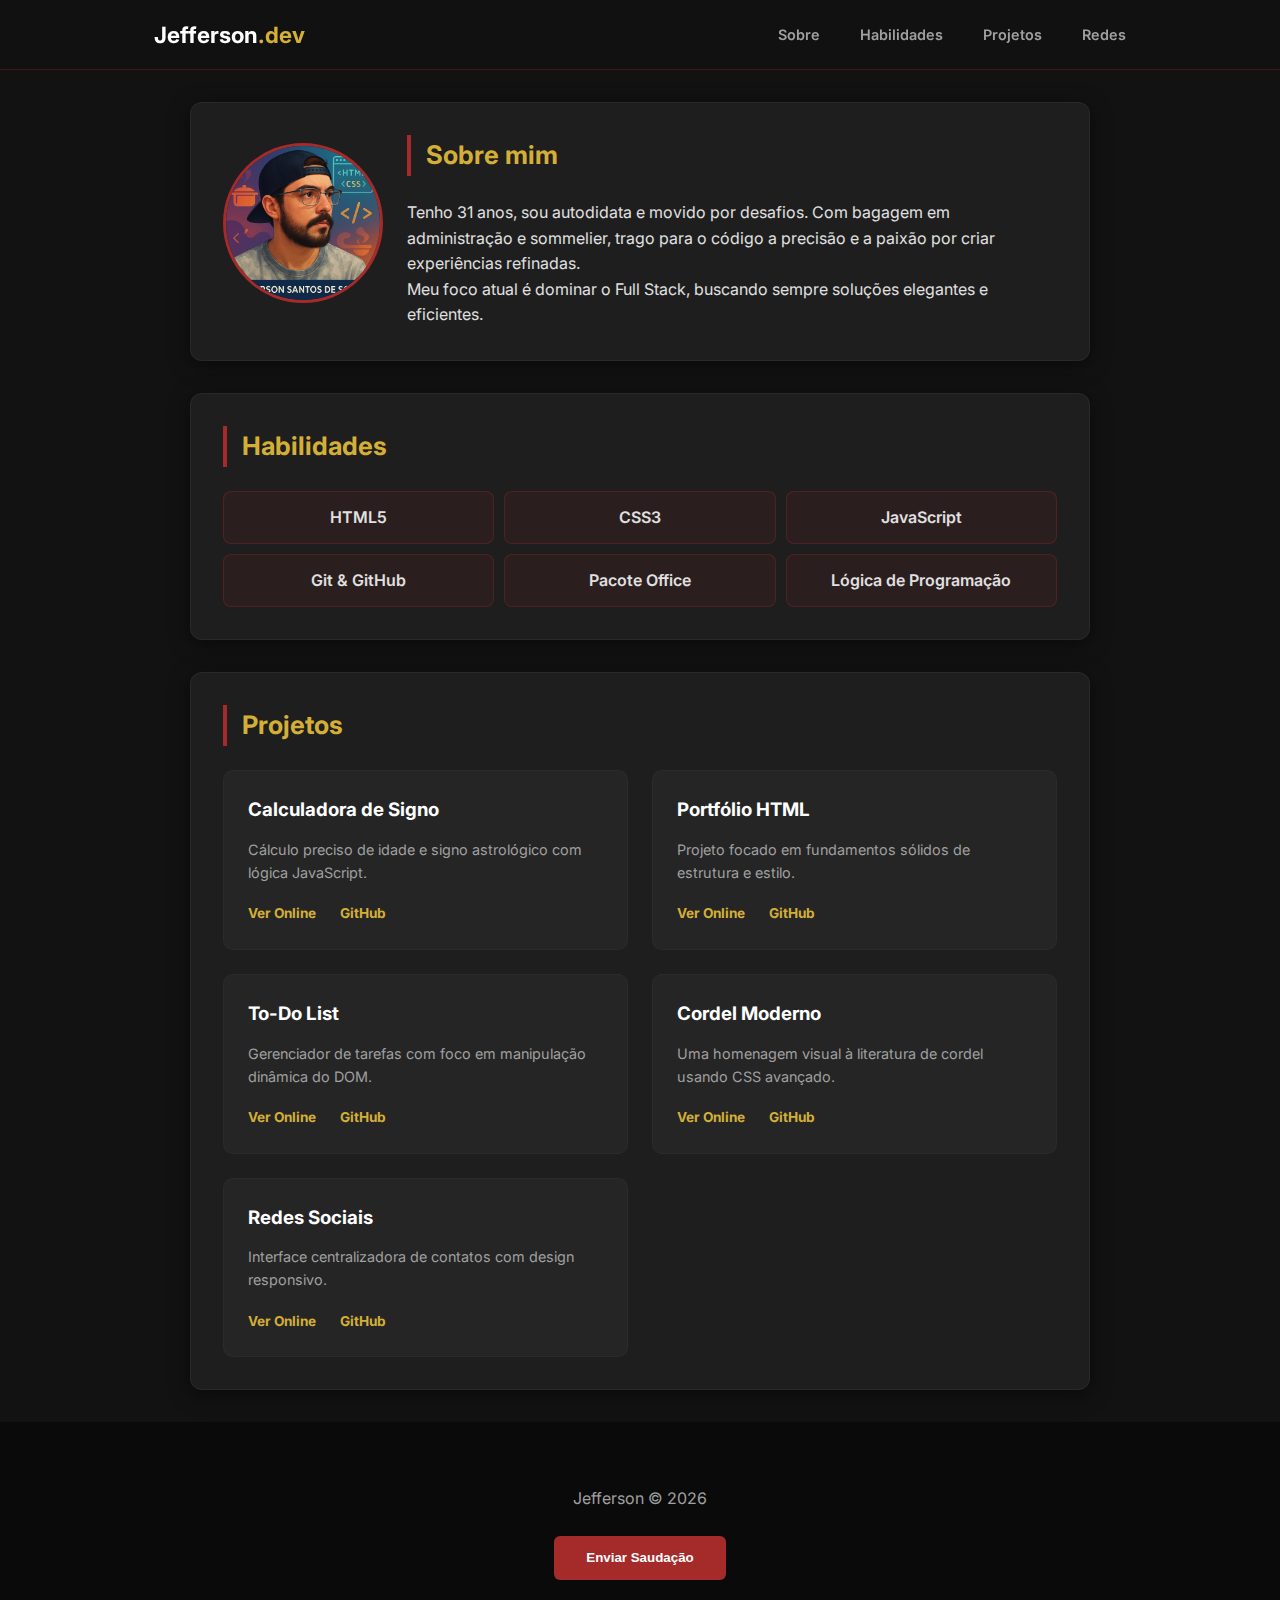
<file: index.html>
<!DOCTYPE html>
<html lang="pt-BR">

<head>
    <meta charset="UTF-8" />
    <meta name="viewport" content="width=device-width, initial-scale=1.0" />
    <meta name="description" content="Portfólio Profissional de Jefferson - Desenvolvedor Full Stack em formação.">
    <title>Jefferson | Dev Portfólio</title>

    <link rel="preconnect" href="https://fonts.googleapis.com">
    <link rel="preconnect" href="https://fonts.gstatic.com" crossorigin>
    <link href="https://fonts.googleapis.com/css2?family=Inter:wght@400;600;700&display=swap" rel="stylesheet">

    <link rel="stylesheet" href="style.css" />
    <link rel="shortcut icon" href="imagem/nerd.ico" type="image/x-icon">
</head>

<body class="dark-mode">

    <header class="main-header">
        <div class="nav-container">
            <div class="logo">Jefferson<span>.dev</span></div>

            <button class="menu-toggle" id="menu-toggle" aria-label="Abrir menu">
                <span class="hamburger"></span>
            </button>

            <nav class="nav-menu" id="nav-menu">
                <ul>
                    <li><a href="#sobre">Sobre</a></li>
                    <li><a href="#habilidades">Habilidades</a></li>
                    <li><a href="#projetos">Projetos</a></li>
                    <li><a href="https://jeffdemayo.github.io/redessociais" class="nav-btn-special">Redes</a></li>
                </ul>
            </nav>
        </div>
    </header>

    <main>
        <section id="sobre" class="container section-top">
            <div class="sobre-layout">
                <img src="imagem/perfil.png" alt="Foto de Jefferson" class="perfil" />
                <div class="sobre-texto">
                    <h2>Sobre mim</h2>
                    <p>Tenho 31 anos, sou autodidata e movido por desafios. Com bagagem em administração e sommelier,
                        trago para o código a precisão e a paixão por criar experiências refinadas.</p>
                    <p>Meu foco atual é dominar o Full Stack, buscando sempre soluções elegantes e eficientes.</p>
                </div>
            </div>
        </section>

        <section id="habilidades" class="container">
            <h2>Habilidades</h2>
            <div class="skills-flex">
                <span class="skill-item">HTML5</span>
                <span class="skill-item">CSS3</span>
                <span class="skill-item">JavaScript</span>
                <span class="skill-item">Git & GitHub</span>
                <span class="skill-item">Pacote Office</span>
                <span class="skill-item">Lógica de Programação</span>
            </div>
        </section>

        <section id="projetos" class="container">
            <h2>Projetos</h2>
            <div class="projects-grid">
                <article class="card">
                    <h3>Calculadora de Signo</h3>
                    <p>Cálculo preciso de idade e signo astrológico com lógica JavaScript.</p>
                    <div class="links">
                        <a href="https://jeffdemayo.github.io/login-responsivo" target="_blank">Ver Online</a>
                        <a href="https://github.com/jeffdemayo/login-responsivo" target="_blank">GitHub</a>
                    </div>
                </article>

                <article class="card">
                    <h3>Portfólio HTML</h3>
                    <p>Projeto focado em fundamentos sólidos de estrutura e estilo.</p>
                    <div class="links">
                        <a href="https://jeffdemayo.github.io/portfolio001" target="_blank">Ver Online</a>
                        <a href="https://github.com/jeffdemayo/portfolio001" target="_blank">GitHub</a>
                    </div>
                </article>

                <article class="card">
                    <h3>To-Do List</h3>
                    <p>Gerenciador de tarefas com foco em manipulação dinâmica do DOM.</p>
                    <div class="links">
                        <a href="https://jeffdemayo.github.io/todolist" target="_blank">Ver Online</a>
                        <a href="https://github.com/jeffdemayo/todolist" target="_blank">GitHub</a>
                    </div>
                </article>

                <article class="card">
                    <h3>Cordel Moderno</h3>
                    <p>Uma homenagem visual à literatura de cordel usando CSS avançado.</p>
                    <div class="links">
                        <a href="https://jeffdemayo.github.io/cordel/" target="_blank">Ver Online</a>
                        <a href="https://github.com/jeffdemayo/cordel" target="_blank">GitHub</a>
                    </div>
                </article>

                <article class="card">
                    <h3>Redes Sociais</h3>
                    <p>Interface centralizadora de contatos com design responsivo.</p>
                    <div class="links">
                        <a href="https://jeffdemayo.github.io/iframeredessociais/" target="_blank">Ver Online</a>
                        <a href="https://github.com/jeffdemayo/iframeredessociais" target="_blank">GitHub</a>
                    </div>
                </article>
            </div>
        </section>
    </main>

    <footer class="main-footer">
        <p>Jefferson &copy; <span id="ano-atual"></span></p>
        <button id="btnMensagem">Enviar Saudação</button>
        <p id="mensagem" class="msg-feedback"></p>
    </footer>

    <script src="script.js"></script>
</body>

</html>
</file>
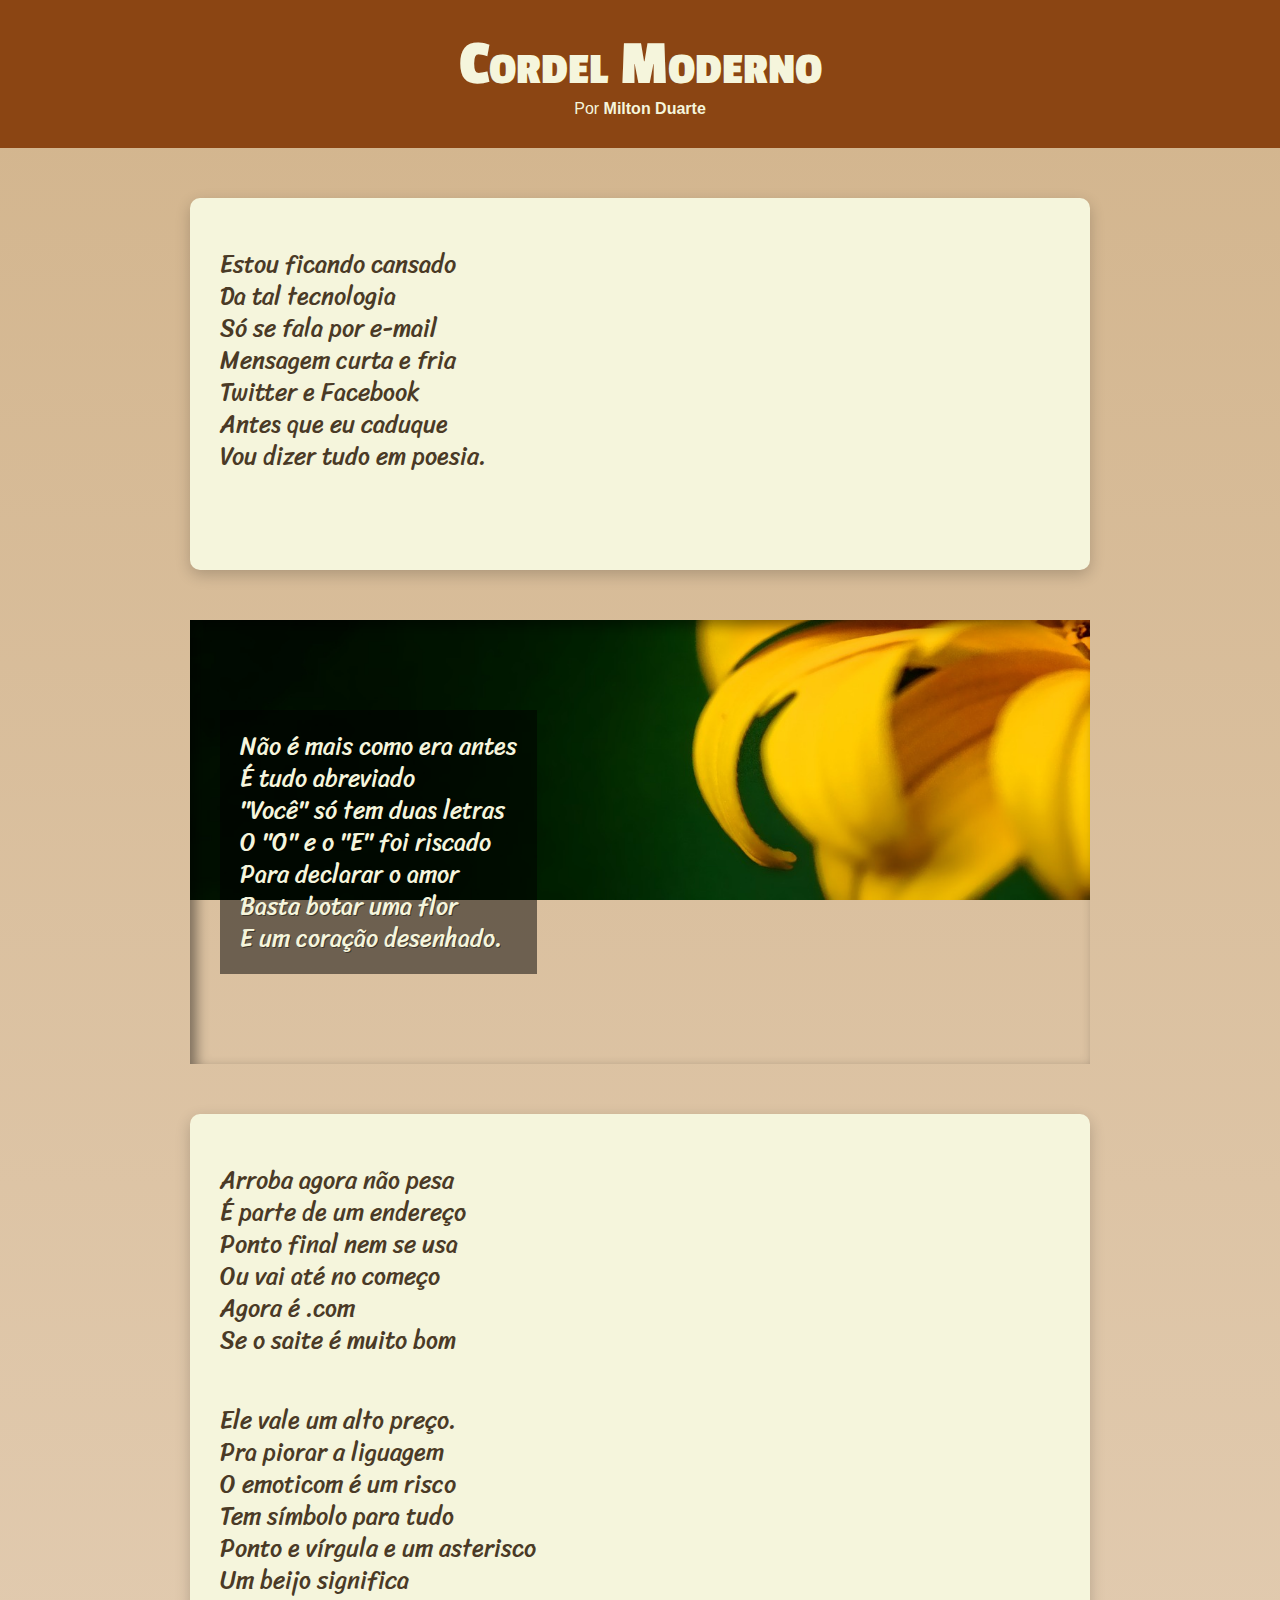
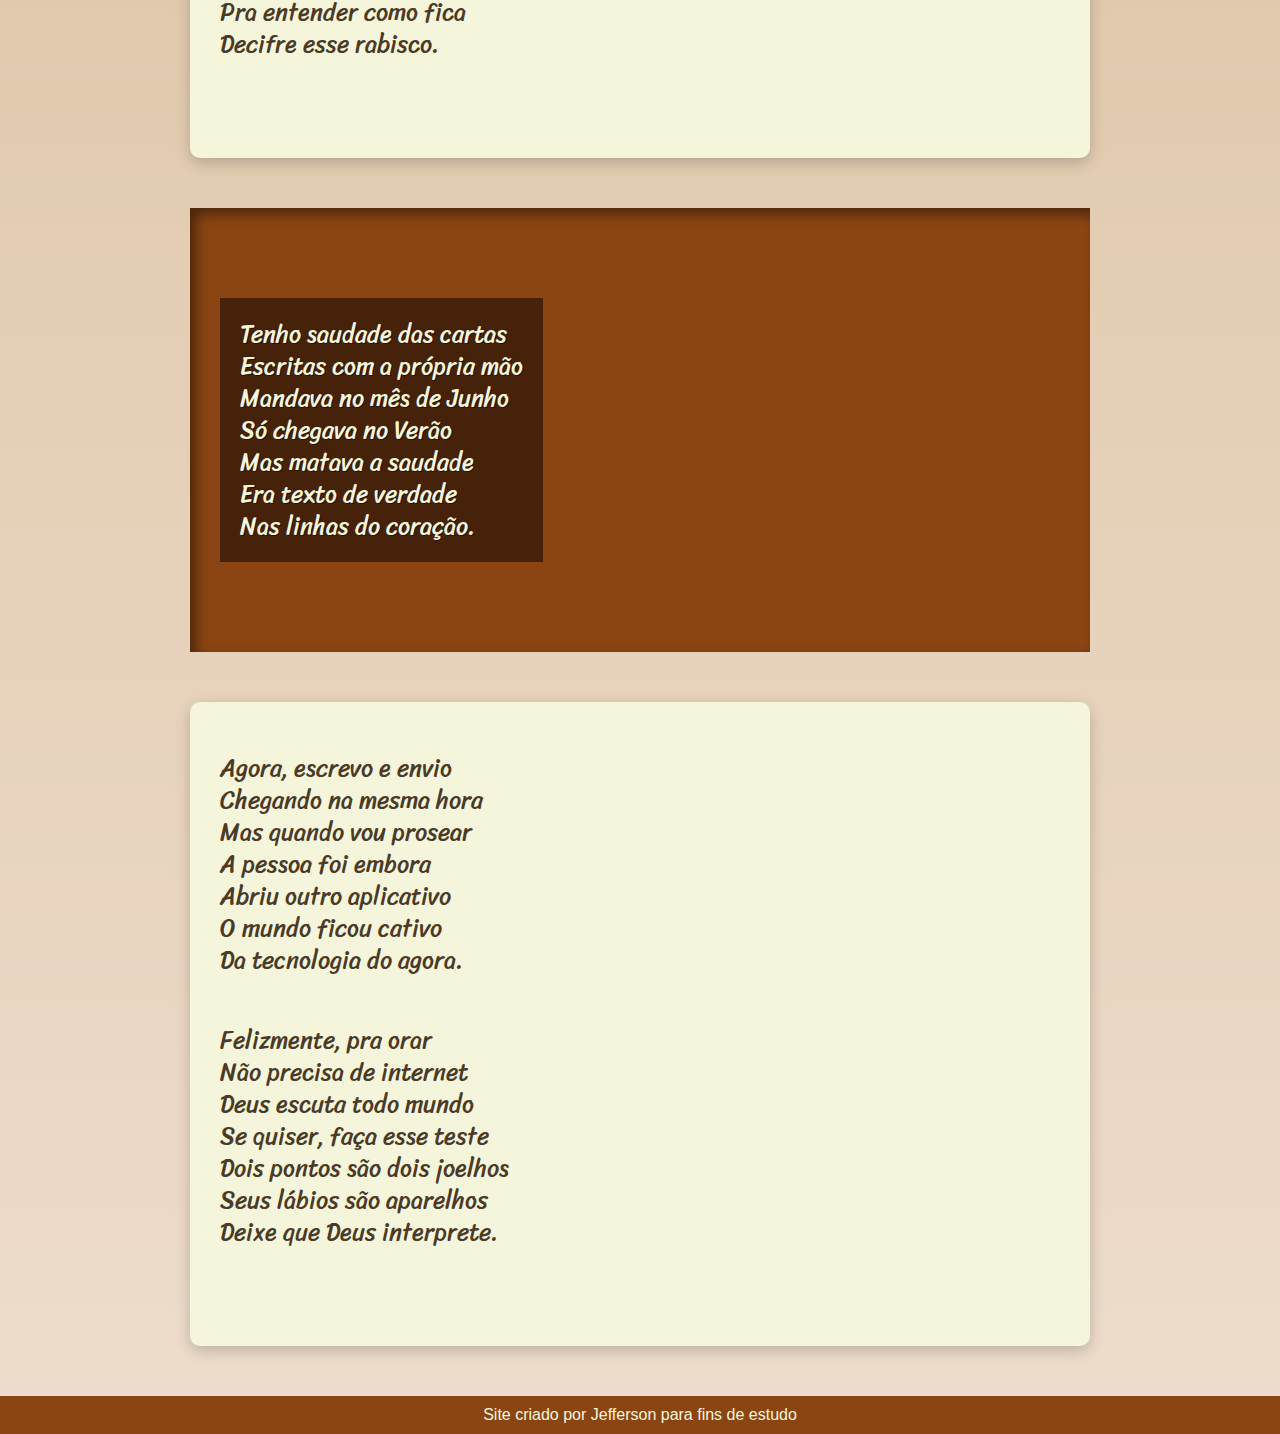
<file: projetos/d012/index.html>
<!DOCTYPE html>
<html lang="pt-br">

<head>
    <meta charset="UTF-8">
    <meta name="viewport" content="width=device-width, initial-scale=1.0">
    <title>Cordel Moderno</title>
    <link rel="stylesheet" href="style.css">
    <link rel="shortcut icon" href="imagens/music_clef_treble_icon_136378.ico" type="image/x-icon">

</head>

<body>
    <!--cabeçalho-->
    <header>
        <h1>Cordel Moderno</h1>
        <p>Por <a href="https://www.recantodasletras.com.br/poesias/3186743" target="_blank">Milton Duarte</a></p>

    </header>
    <!--corpo-->
    <div class="conteudo-container">

        <section class="normal">
            <p>
                Estou ficando cansado<br>
                Da tal tecnologia<br>
                Só se fala por e-mail<br>
                Mensagem curta e fria<br>
                Twitter e Facebook<br>
                Antes que eu caduque<br>
                Vou dizer tudo em poesia.<br>
            </p>
        </section>
        <section class="imagem" id="img01">
            <p>
                Não é mais como era antes<br>
                É tudo abreviado<br>
                "Você" só tem duas letras<br>
                O "O" e o "E" foi riscado<br>
                Para declarar o amor<br>
                Basta botar uma flor<br>
                E um coração desenhado.<br>
            </p>
        </section>
        <section class="normal">
            <p>
                Arroba agora não pesa<br>
                É parte de um endereço<br>
                Ponto final nem se usa<br>
                Ou vai até no começo<br>
                Agora é .com<br>
                Se o saite é muito bom<br>
            </p>
            <p>
                Ele vale um alto preço.<br>
                Pra piorar a liguagem<br>
                O emoticom é um risco<br>
                Tem símbolo para tudo<br>
                Ponto e vírgula e um asterisco<br>
                Um beijo significa<br>
                Pra entender como fica<br>
                Decifre esse rabisco.<br>
            </p>
        </section>
        <section class="imagem" id="img02">
            <p>
                Tenho saudade das cartas<br>
                Escritas com a própria mão<br>
                Mandava no mês de Junho<br>
                Só chegava no Verão<br>
                Mas matava a saudade<br>
                Era texto de verdade<br>
                Nas linhas do coração.<br>
            </p>
        </section>
        <section class="normal">
            <p>
                Agora, escrevo e envio<br>
                Chegando na mesma hora<br>
                Mas quando vou prosear<br>
                A pessoa foi embora<br>
                Abriu outro aplicativo<br>
                O mundo ficou cativo<br>
                Da tecnologia do agora.<br>
            </p>
            <p>
                Felizmente, pra orar<br>
                Não precisa de internet<br>
                Deus escuta todo mundo<br>
                Se quiser, faça esse teste<br>
                Dois pontos são dois joelhos<br>
                Seus lábios são aparelhos<br>
                Deixe que Deus interprete.<br>
            </p>
        </section>
    </div>
    <!--rodapé-->
    <footer>Site criado por <a href="https://jeffdemayo.github.io/index.html" target="_blank">Jefferson</a> para fins de
        <a href="https://www.cursoemvideo.com" target="_blank">estudo</a>
    </footer>
</body>

</html>
</file>
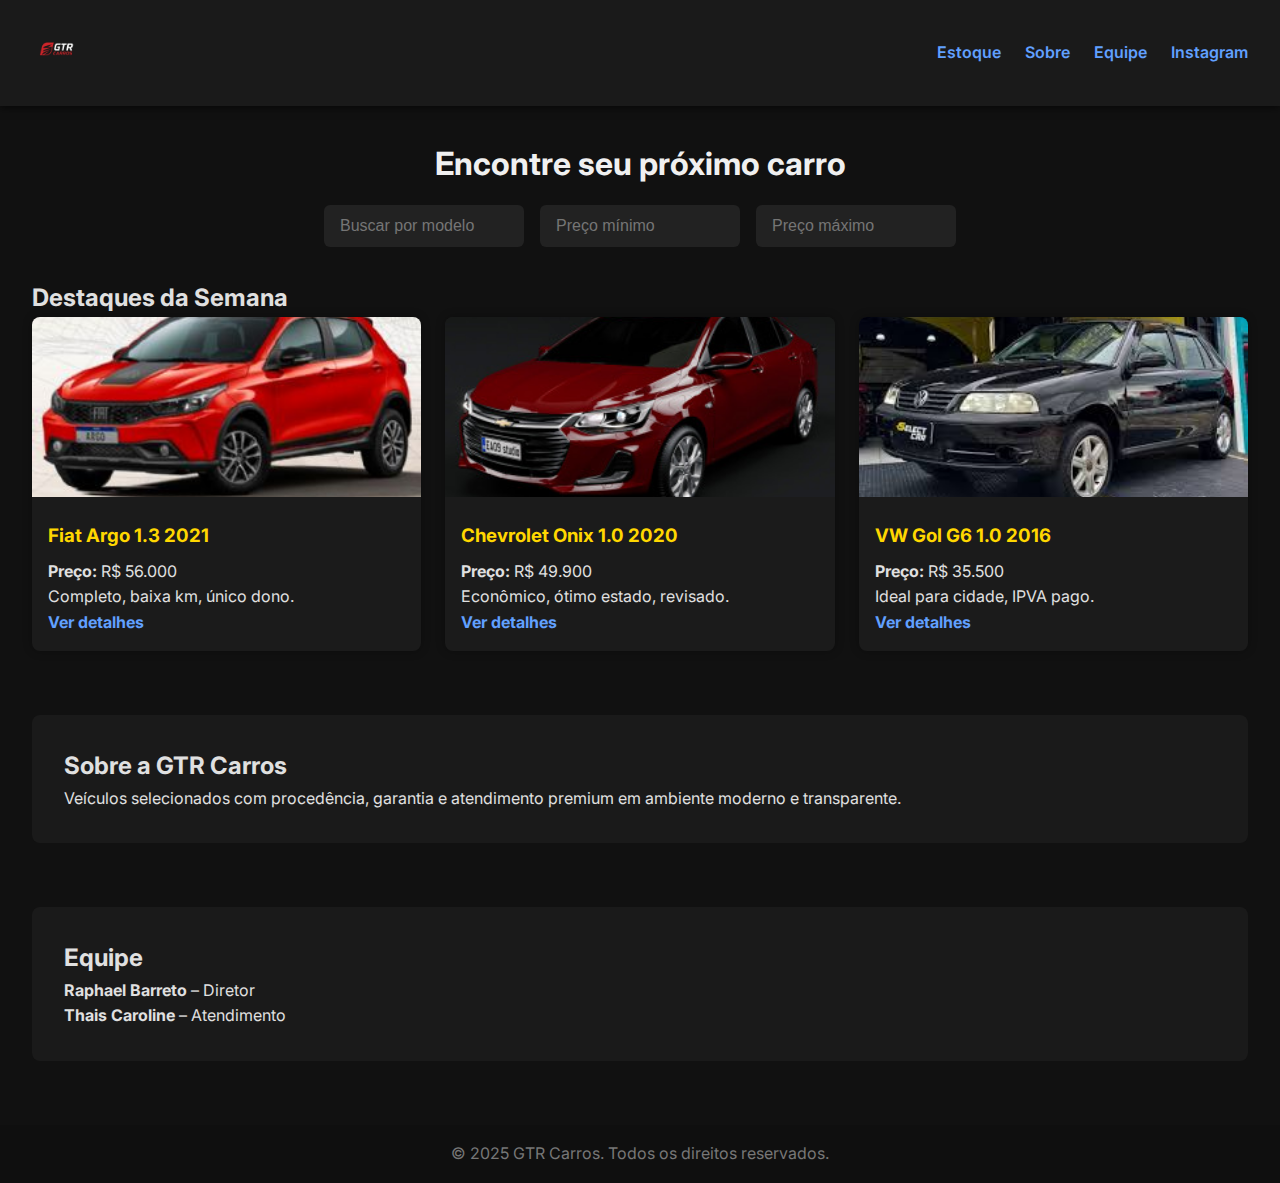
<file: projetos/gtr-carros/index.html>
<!DOCTYPE html>
<html lang="pt-br">

<head>
    <meta charset="UTF-8">
    <meta name="viewport" content="width=device-width, initial-scale=1.0">
    <title>GTR Carros</title>
    <link rel="stylesheet" href="style.css">
    <link href="https://fonts.googleapis.com/css2?family=Inter:wght@400;600;700&display=swap" rel="stylesheet">
</head>

<body>

    <header class="topo">
        <div class="logo">
            <img src="img/logo-gtr.png" alt="GTR Carros">
        </div>
        <nav>
            <ul>
                <li><a href="#">Estoque</a></li>
                <li><a href="#">Sobre</a></li>
                <li><a href="#">Equipe</a></li>
                <li><a href="https://www.instagram.com/gtrcarros/" target="_blank">Instagram</a></li>
            </ul>
        </nav>
    </header>

    <main class="principal">
        <section class="busca">
            <h1>Encontre seu próximo carro</h1>
            <div class="campos">
                <input type="text" id="filtroModelo" placeholder="Buscar por modelo">
                <input type="number" id="precoMin" placeholder="Preço mínimo">
                <input type="number" id="precoMax" placeholder="Preço máximo">
            </div>
        </section>

        <section class="destaques">
            <h2>Destaques da Semana</h2>
            <div id="carros-container" class="grid-carros"></div>
        </section>

        <section class="empresa">
            <h2>Sobre a GTR Carros</h2>
            <p>Veículos selecionados com procedência, garantia e atendimento premium em ambiente moderno e transparente.
            </p>
        </section>

        <section class="equipe">
            <h2>Equipe</h2>
            <ul>
                <li><strong>Raphael Barreto</strong> – Diretor</li>
                <li><strong>Thais Caroline</strong> – Atendimento</li>
            </ul>
        </section>
    </main>

    <footer>
        <p>&copy; 2025 GTR Carros. Todos os direitos reservados.</p>
    </footer>

    <script src="script.js"></script>
</body>

</html>
</file>
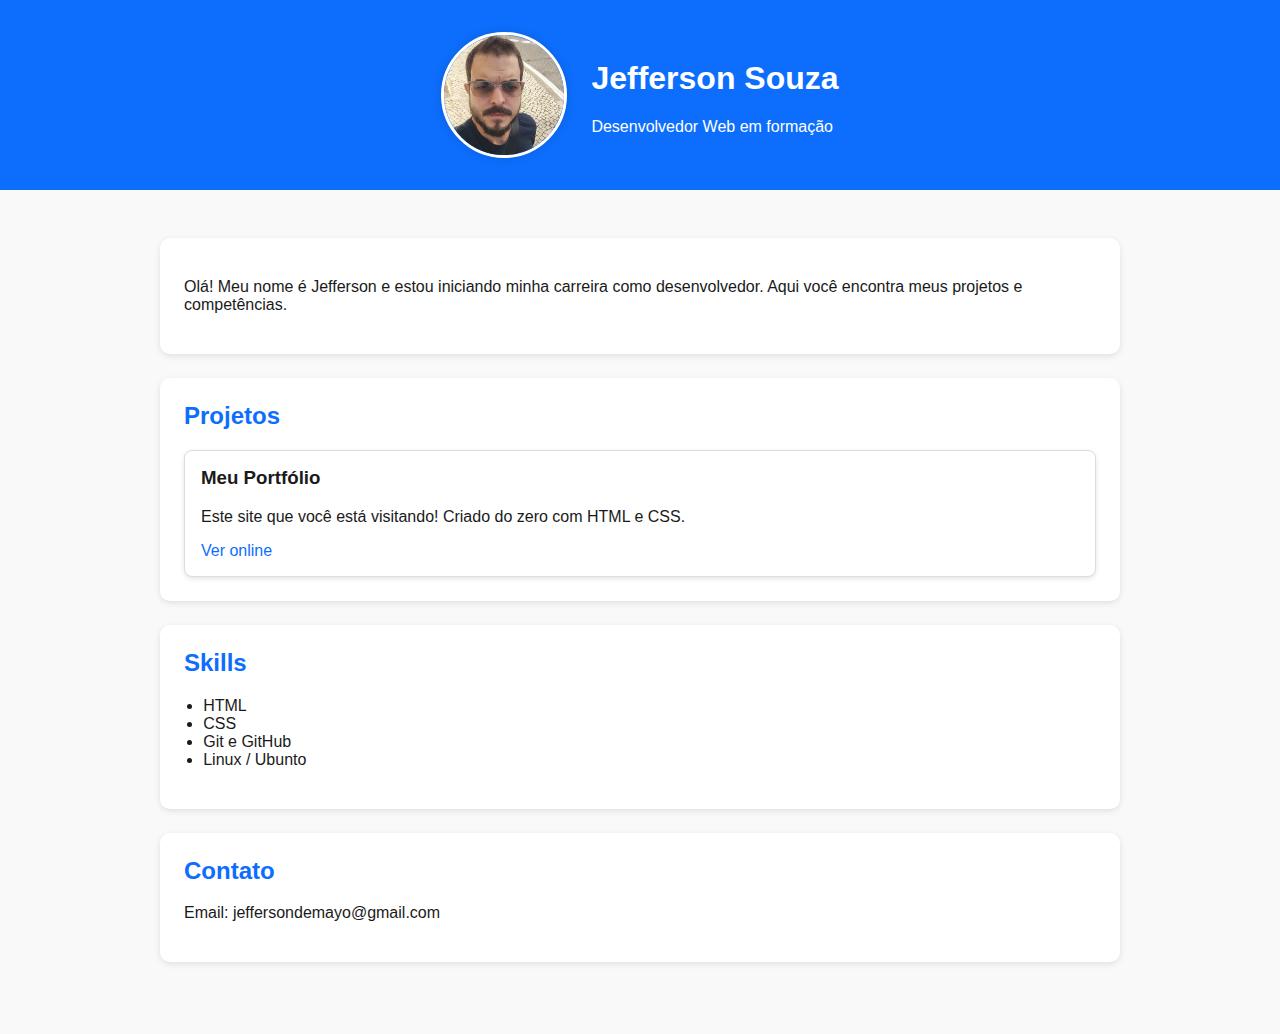
<file: projetos/portfolio-html/index.html>
<!DOCTYPE html>
<html lang="pt-BR">
    <head>
        <meta charset="UTF-8">
        <meta name="viewport"
        content="width=device-width, initial-scale=1" />
        <title>Jefferson Souza - Portfólio</title>
        <link rel="stylesheet" href="style.css" />
    </head>
    <body>
        <header class="cabecalho">
            <div class="container-topo">
                <img src="perfil.jpg" alt="Foto de Jefferson" class="foto-perfil">
                <div>
                <h1>Jefferson Souza</h1>
                <p>Desenvolvedor Web em formação</p>
                </div>
            </div>
        </header>
        <main>
            <section id="sobre-mim">
                <p>Olá! Meu nome é Jefferson e estou iniciando minha carreira como desenvolvedor. Aqui você encontra meus projetos e competências.</p>
            </section>

            <section id="projetos">
                <h2>Projetos</h2>
                <div class="projetos-grid">
                    <div class="card">
                        <h3>Meu Portfólio</h3>
                        <p>Este site que você está visitando! Criado do zero com HTML e CSS.</p>
                        <a href="https://jeffdemayo.github.io/portfolio-html/" target="_blank">Ver online</a>
                    </div>
                    <!-- Em breve mais projetos aqui -->
                </div>
            </section>

            <section id="skills">
                <h2>Skills</h2>
                <ul>
                    <li>HTML</li>
                    <li>CSS</li>
                    <li>Git e GitHub</li>
                    <li>Linux / Ubunto</li>
                </ul>
            </section>

            <section id="contato">
                <h2>Contato</h2>
                <p>Email: jeffersondemayo@gmail.com</p>
            </section>
        </main>
    </body>
</html>
</file>
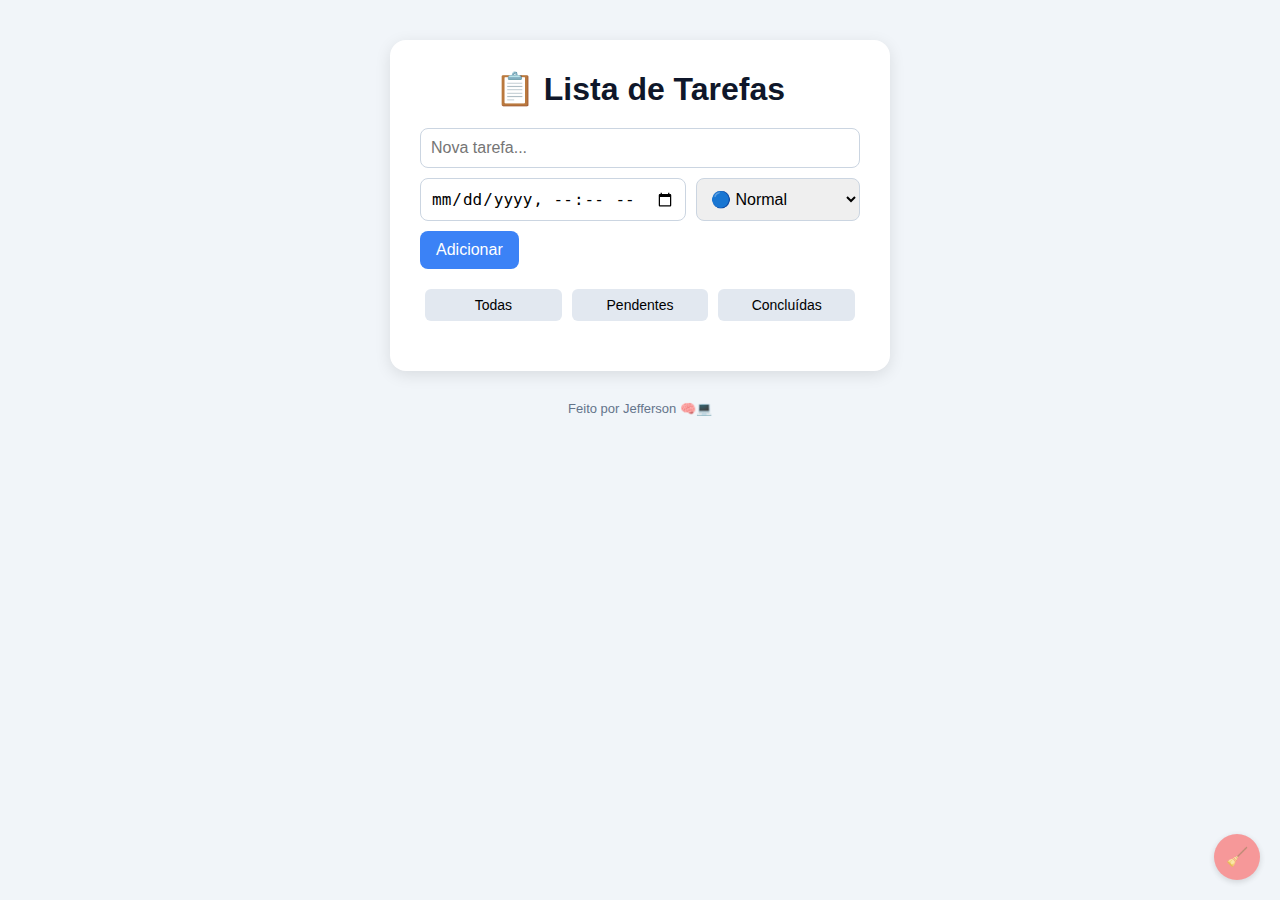
<file: projetos/todo-jefferson/index.html>
<!DOCTYPE html>
<html lang="pt-br">

<head>
    <meta charset="UTF-8">
    <meta name="viewport" content="width=device-width, initial-scale=1.0">
    <title>To-Do List | Jefferson</title>
    <link rel="stylesheet" href="style.css">
</head>

<body>
    <section class="container">
        <h1>📋 Lista de Tarefas</h1>

        <div class="formulario">
            <input type="text" id="tarefa" placeholder="Nova tarefa..." />
            <input type="datetime-local" id="data-planejada" />
            <select id="prioridade">
                <option value="normal">🔵 Normal</option>
                <option value="alta">🔴 Alta</option>
                <option value="baixa">🟢 Baixa</option>
            </select>
            <button onclick="adicionarTarefa()">Adicionar</button>
        </div>

        <div class="filtros">
            <button onclick="filtrar('todas')">Todas</button>
            <button onclick="filtrar('pendentes')">Pendentes</button>
            <button onclick="filtrar('concluidas')">Concluídas</button>
        </div>

        <ul id="lista-tarefas"></ul>
    </section>

    <div class="limpeza-opcoes" id="limpeza-opcoes" style="display: none;">
        <button onclick="limparTarefas('todas')">🗑️ Apagar Todas</button>
        <button onclick="limparTarefas('concluidas')">✅ Apagar Concluídas</button>
        <button onclick="fecharLimpeza()">❌ Cancelar</button>
    </div>

    <button id="btn-resetar" onclick="mostrarMenuLimpeza()">🧹</button>

    <footer>
        <p>Feito por Jefferson 🧠💻</p>
    </footer>

    <script src="script.js"></script>
</body>

</html>
</file>
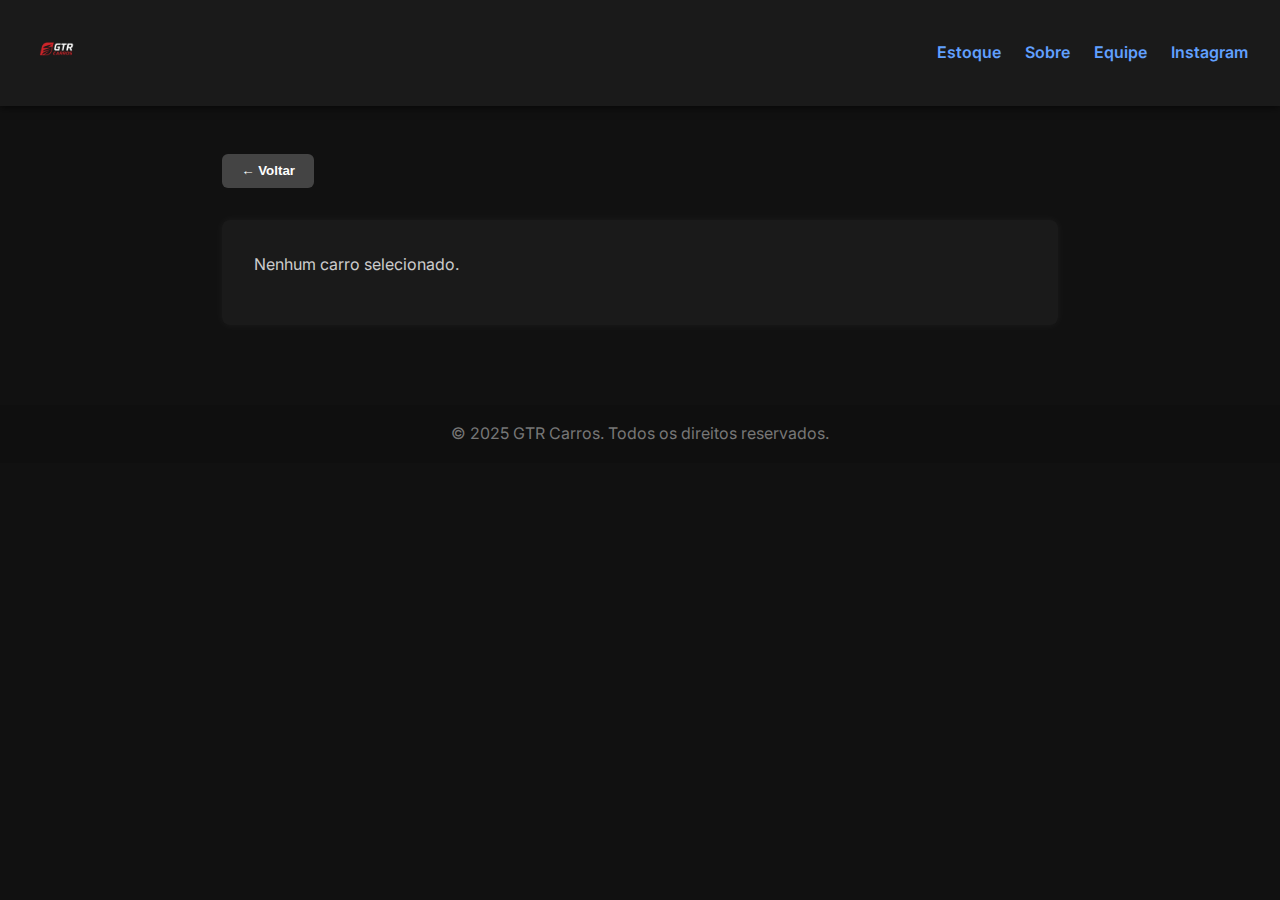
<file: projetos/gtr-carros/detalhes.html>
<!DOCTYPE html>
<html lang="pt-br">

<head>
    <meta charset="UTF-8">
    <meta name="viewport" content="width=device-width, initial-scale=1.0">
    <title>Detalhes do Carro | GTR Carros</title>
    <link rel="stylesheet" href="style.css">
    <link href="https://fonts.googleapis.com/css2?family=Inter:wght@400;600;700&display=swap" rel="stylesheet">
</head>

<body>
    <header class="topo">
        <div class="logo">
            <a href="index.html">
                <img src="img/logo-gtr.png" alt="GTR Carros">
            </a>
        </div>
        <nav>
            <ul>
                <li><a href="index.html">Estoque</a></li>
                <li><a href="#">Sobre</a></li>
                <li><a href="#">Equipe</a></li>
                <li><a href="https://www.instagram.com/gtrcarros/" target="_blank">Instagram</a></li>
            </ul>
        </nav>
    </header>

    <main class="detalhes">
        <button onclick="history.back()" class="voltar">← Voltar</button>
        <div id="carro-detalhes" class="detalhes-container"></div>
    </main>

    <footer>
        <p>&copy; 2025 GTR Carros. Todos os direitos reservados.</p>
    </footer>

    <script>
        const container = document.getElementById('carro-detalhes');
        const dados = localStorage.getItem("carroSelecionado");

        if (dados) {
            const carro = JSON.parse(dados);

            container.innerHTML = `
        <h1>${carro.modelo}</h1>
        <img src="${carro.imagem}" alt="${carro.modelo}">
        <p><strong>Preço:</strong> ${carro.preco}</p>
        <p>${carro.descricao}</p>
        <a href="${carro.video}" target="_blank">▶ Ver vídeo do carro</a>
      `;
        } else {
            container.innerHTML = "<p>Nenhum carro selecionado.</p>";
        }
    </script>
</body>

</html>
</file>
<file: style.css>
@charset "UTF-8";

/* ===== 1. VARIÁVEIS ===== */
:root {
    --primary: #A52A2A;
    --secondary: #D4AF37;
    --bg-page: #121212;
    --bg-card: #1E1E1E;
    --text-main: #E0E0E0;
    --text-muted: #A0A0A0;
    --white: #ffffff;
    --shadow: 0 4px 20px rgba(0, 0, 0, 0.5);
    --radius: 12px;
    --header-height: 70px;
}

/* ===== 2. RESET E BASE ===== */
* {
    margin: 0;
    padding: 0;
    box-sizing: border-box;
}

html {
    scroll-behavior: smooth;
    scroll-padding-top: var(--header-height);
}

body {
    font-family: 'Inter', sans-serif;
    background-color: var(--bg-page);
    color: var(--text-main);
    line-height: 1.6;
}

/* ===== 3. HEADER E MENU HAMBÚRGUER (Hitbox Otimizada) ===== */
.main-header {
    background: rgba(18, 18, 18, 0.95);
    backdrop-filter: blur(10px);
    color: var(--white);
    position: fixed;
    top: 0;
    width: 100%;
    height: var(--header-height);
    z-index: 1000;
    border-bottom: 1px solid rgba(165, 42, 42, 0.3);
}

.nav-container {
    max-width: 1100px;
    margin: 0 auto;
    height: 100%;
    display: flex;
    justify-content: space-between;
    align-items: center;
    padding: 0 5%;
}

.logo {
    font-size: 1.4rem;
    font-weight: 700;
}

.logo span {
    color: var(--secondary);
}

/* Ajuste na área de clique do botão */
.menu-toggle {
    display: flex;
    align-items: center;
    justify-content: center;
    background: none;
    border: none;
    cursor: pointer;
    z-index: 1100;
    padding: 15px;
    /* Aumenta a área de clique significativamente */
    margin-right: -15px;
    /* Compensa o padding para manter alinhado à direita */
}

.hamburger {
    display: block;
    width: 26px;
    height: 3px;
    background: var(--white);
    position: relative;
    transition: 0.3s;
}

.hamburger::before,
.hamburger::after {
    content: '';
    position: absolute;
    width: 26px;
    height: 3px;
    background: var(--white);
    transition: 0.3s;
}

.hamburger::before {
    top: -8px;
}

.hamburger::after {
    bottom: -8px;
}

.menu-toggle.active .hamburger {
    background: transparent;
}

.menu-toggle.active .hamburger::before {
    transform: rotate(45deg);
    top: 0;
}

.menu-toggle.active .hamburger::after {
    transform: rotate(-45deg);
    bottom: 0;
}

.nav-menu {
    position: fixed;
    top: var(--header-height);
    right: -100%;
    width: 80%;
    height: calc(100vh - var(--header-height));
    background: #1A1A1A;
    transition: 0.4s ease;
    padding: 3rem 2rem;
}

.nav-menu.active {
    right: 0;
}

.nav-menu ul {
    list-style: none;
    display: flex;
    flex-direction: column;
    gap: 2rem;
}

.nav-menu a {
    color: var(--white);
    text-decoration: none;
    font-weight: 600;
    font-size: 1.2rem;
}

/* ===== 4. CONTEÚDO (MOBILE FIRST) ===== */
.section-top {
    margin-top: calc(var(--header-height) + 2rem);
}

.container {
    width: 90%;
    max-width: 900px;
    margin-bottom: 2rem;
    margin-left: auto;
    margin-right: auto;
    background: var(--bg-card);
    padding: 2rem;
    border-radius: var(--radius);
    box-shadow: var(--shadow);
    border: 1px solid rgba(255, 255, 255, 0.05);
}

h2 {
    color: var(--secondary);
    margin-bottom: 1.5rem;
    font-size: 1.6rem;
    border-left: 4px solid var(--primary);
    padding-left: 15px;
}

.perfil {
    width: 120px;
    height: 120px;
    border-radius: 50%;
    object-fit: cover;
    border: 3px solid var(--primary);
    margin-bottom: 1rem;
}

.sobre-layout {
    display: flex;
    flex-direction: column;
    align-items: center;
    text-align: center;
    gap: 1.5rem;
}

.skills-flex {
    display: flex;
    flex-direction: column;
    gap: 10px;
}

.skill-item {
    background: rgba(165, 42, 42, 0.1);
    padding: 0.8rem;
    border-radius: 8px;
    color: var(--text-main);
    font-weight: 600;
    text-align: center;
    border: 1px solid rgba(165, 42, 42, 0.3);
}

.projects-grid {
    display: grid;
    grid-template-columns: 1fr;
    gap: 1.5rem;
}

.card {
    background: #252525;
    padding: 1.5rem;
    border-radius: 10px;
    transition: 0.3s;
    border: 1px solid rgba(255, 255, 255, 0.03);
}

.card:hover {
    transform: translateY(-5px);
    border-color: var(--primary);
}

.card h3 {
    color: var(--white);
    margin-bottom: 0.8rem;
}

.card p {
    color: var(--text-muted);
    font-size: 0.9rem;
}

.links {
    margin-top: 1.2rem;
    display: flex;
    gap: 1.5rem;
}

.links a {
    color: var(--secondary);
    font-weight: 700;
    text-decoration: none;
    font-size: 0.85rem;
}

/* ===== 5. FOOTER ===== */
.main-footer {
    text-align: center;
    padding: 4rem 1rem;
    background: #0A0A0A;
    color: var(--text-muted);
}

#btnMensagem {
    background: var(--primary);
    color: var(--white);
    border: none;
    padding: 0.9rem 2rem;
    border-radius: 6px;
    cursor: pointer;
    font-weight: 700;
    margin-top: 1.5rem;
}

/* ===== 6. MEDIA QUERIES (DESKTOP) ===== */
@media (min-width: 992px) {
    .menu-toggle {
        display: none;
    }

    .nav-menu {
        position: static;
        width: auto;
        height: auto;
        background: none;
        padding: 0;
    }

    .nav-menu ul {
        flex-direction: row;
        gap: 2.5rem;
    }

    .nav-menu a {
        font-size: 0.9rem;
        color: var(--text-muted);
        transition: 0.3s;
    }

    .nav-menu a:hover {
        color: var(--white);
    }

    .sobre-layout {
        flex-direction: row;
        text-align: left;
    }

    .perfil {
        width: 160px;
        height: 160px;
    }

    .skills-flex {
        flex-direction: row;
        flex-wrap: wrap;
    }

    .skill-item {
        flex: 1 1 calc(33.33% - 10px);
    }

    .projects-grid {
        grid-template-columns: repeat(auto-fit, minmax(300px, 1fr));
    }
}
</file>
<file: projetos/d012/style.css>
@charset "UTF-8";

@import url('https://fonts.googleapis.com/css2?family=Passion+One:wght@400;700;900&family=Sriracha&display=swap');

/* ===== Paleta de Cores e Fontes ===== */
:root {
    --cor-fundo-principal: #D2B48C;
    --cor-fundo-secundario: #EEDDCC;
    --cor-texto-escuro: #4A3A26;
    --cor-texto-claro: #F5F5DC;
    --cor-destaque: #8B4513;
    --cor-sombra: rgba(0, 0, 0, 0.46);
    --fonte1: Verdana, Geneva, Tahoma, sans-serif;
    --fonte2: "Passion One", sans-serif;
    --fonte3: "Sriracha", cursive;
}

/* ===== Configurações Gerais e Centralização ===== */
* {
    margin: 0px;
    padding: 0px;
}

html,
body {
    min-height: 100vh;
    background: linear-gradient(to bottom, var(--cor-fundo-principal), var(--cor-fundo-secundario));
    font-family: var(--fonte1);
    color: var(--cor-texto-escuro);
}

.conteudo-container {
    max-width: 900px;
    margin: 0 auto;
}

/* ===== Cabeçalho ===== */
header {
    background-color: var(--cor-destaque);
    color: var(--cor-texto-claro);
    text-align: center;
}

header>h1 {
    padding-top: 30px;
    font-variant: small-caps;
    font-family: var(--fonte2);
    font-size: 4rem;
}

header>p {
    padding-bottom: 30px;
}

header a {
    color: var(--cor-texto-claro);
    text-decoration: none;
    font-weight: bold;
    transition: all 0.3s ease;
}

header a:hover {
    text-decoration: underline;
    text-shadow: 1px 1px 2px var(--cor-sombra);
}

/* ===== Seções do Corpo ===== */
section {
    padding-top: 10vh;
    padding-bottom: 10vh;
    line-height: 2em;
    padding-left: 30px;
    font-family: var(--fonte3);
}

section>p {
    padding-bottom: 2em;
    font-size: 1.5rem;
}

/* Alterando o visual da seção 'normal' para ter um efeito de cartão */
section.normal {
    background-color: var(--cor-texto-claro);
    color: var(--cor-texto-escuro);
    box-shadow: 0px 5px 15px 0px rgba(0, 0, 0, 0.2);
    border-radius: 10px;
    padding: 50px 30px;
    margin: 50px 0;
}

section.imagem {
    background-color: var(--cor-destaque);
    color: var(--cor-texto-claro);
    box-shadow: inset 6px 6px 13px 0px var(--cor-sombra);
    background-size: cover;
    background-attachment: fixed;
}

section.imagem>p {
    display: inline-block;
    padding: 20px;
    background-color: rgba(0, 0, 0, 0.5);
    text-shadow: 1px 1px 0 var(--cor-sombra);
}

section#img01 {
    background-image: url("imagens/background001.jpg");
    background-position: right center;
}

section#img02 {
    background-image: url("imagens/background002.jpg");
}

/* ===== Rodapé ===== */
footer {
    background-color: var(--cor-destaque);
    color: var(--cor-texto-claro);
    text-align: center;
    padding: 10px;
}

footer a {
    color: var(--cor-texto-claro);
    text-decoration: none;
    transition: all 0.3s ease;
}

footer a:hover {
    text-decoration: underline;
    text-shadow: 1px 1px 2px var(--cor-sombra);
}
</file>
<file: projetos/gtr-carros/style.css>
* {
    margin: 0;
    padding: 0;
    box-sizing: border-box;
}

body {
    font-family: 'Inter', sans-serif;
    background-color: #111111;
    color: #e0e0e0;
    line-height: 1.6;
}

header.topo {
    background-color: #1a1a1a;
    display: flex;
    justify-content: space-between;
    align-items: center;
    padding: 1.5rem 2rem;
    box-shadow: 0 2px 8px rgba(0, 0, 0, 0.6);
}

.logo img {
    height: 50px;
}

nav ul {
    list-style: none;
    display: flex;
    gap: 1.5rem;
}

nav a {
    color: #61a0ff;
    text-decoration: none;
    font-weight: 600;
    transition: 0.3s;
}

nav a:hover {
    color: #ffd700;
}

main.principal {
    padding: 2rem;
}

.busca h1 {
    font-size: 2rem;
    margin-bottom: 1rem;
    color: #f0f0f0;
    text-align: center;
}

.campos {
    display: flex;
    flex-wrap: wrap;
    justify-content: center;
    gap: 1rem;
    margin-bottom: 2rem;
}

.campos input {
    padding: 0.75rem 1rem;
    border-radius: 6px;
    border: none;
    background-color: #222;
    color: #fff;
    width: 200px;
    font-size: 1rem;
}

.grid-carros {
    display: grid;
    grid-template-columns: repeat(auto-fit, minmax(280px, 1fr));
    gap: 1.5rem;
}

.card {
    background: #1b1b1b;
    border-radius: 8px;
    overflow: hidden;
    box-shadow: 0 0 10px rgba(0, 0, 0, 0.3);
    transition: 0.3s;
}

.card:hover {
    transform: scale(1.02);
}

.card img {
    width: 100%;
    height: 180px;
    object-fit: cover;
}

.card .info {
    padding: 1rem;
}

.card .info h3 {
    color: #ffd700;
    margin-bottom: 0.5rem;
}

.card .info a {
    color: #61a0ff;
    text-decoration: none;
    font-weight: bold;
}

.card .info a:hover {
    text-decoration: underline;
}

.empresa,
.equipe {
    margin-top: 4rem;
    padding: 2rem;
    background-color: #1a1a1a;
    border-radius: 8px;
}

.equipe ul {
    list-style: none;
    padding-left: 0;
}

footer {
    background: #0f0f0f;
    text-align: center;
    padding: 1rem;
    margin-top: 2rem;
    color: #777;
}

.detalhes {
    padding: 3rem 2rem;
    max-width: 900px;
    margin: 0 auto;
}

.voltar {
    background-color: #444;
    color: #fff;
    padding: 0.6rem 1.2rem;
    border: none;
    border-radius: 6px;
    cursor: pointer;
    margin-bottom: 2rem;
    font-weight: bold;
    transition: background 0.3s;
}

.voltar:hover {
    background-color: #666;
}

.detalhes-container {
    background-color: #1a1a1a;
    padding: 2rem;
    border-radius: 8px;
    box-shadow: 0 0 10px rgba(255, 255, 255, 0.05);
}

.detalhes-container h1 {
    font-size: 2rem;
    color: #ffd700;
    margin-bottom: 1rem;
}

.detalhes-container img {
    width: 100%;
    max-width: 600px;
    border-radius: 8px;
    margin-bottom: 1rem;
}

.detalhes-container p {
    font-size: 1rem;
    margin-bottom: 1rem;
    color: #ccc;
}

.detalhes-container a {
    color: #61a0ff;
    font-weight: bold;
    text-decoration: none;
}

.detalhes-container a:hover {
    text-decoration: underline;
}
</file>
<file: projetos/portfolio-html/style.css>
:root {
    --bg: #f9f9f9;
    --text: #1a1a1a;
    --primary: #0d6efd;
    --secondary: #6c757d;
    --card: #fff;
}

body {
    margin: 0;
    font-family: 'Segoe UI', sans-serif;
    background-color: var(--bg);
    color: var(--text);
}

header.cabecalho {
    background-color: var(--primary);
    color: white;
    padding: 2rem 1rem;
}

.container-topo {
    display: flex;
    align-items: center;
    justify-content: center;
    gap: 1.5rem;
    flex-wrap: wrap;
    text-align: left;
}

.foto-perfil {
    width: 120px;
    height: 120px;
    border-radius: 50%;
    object-fit: cover;
    border: 3px solid white;
    box-shadow: 0 0 10px rgba(0, 0, 0, 0.15);
}

.info-topo h1 {
    font-size: 2.2rem;
    margin: 0;
    color: white;
}

.info-topo p {
    margin: 0.3rem 0 0;
    font-size: 1.1rem;
    color: #e0e0e0;
}

main {
    max-width: 960px;
    margin: 2rem auto;
    padding: 1rem;
}

section {
    background-color: var(--card);
    padding: 1.5rem;
    margin-bottom: 1.5rem;
    border-radius: 10px;
    box-shadow: 0 2px 6px rgba(0, 0, 0, 0.1);
}

h2 {
    margin-top: 0;
    color: var(--primary);
}

ul {
    padding-left: 1.2rem;
}

a {
    color: var(--primary);
    text-decoration: none;
}

a:hover {
    text-decoration: underline;
}

.projetos-grid {
    display: grid;
    gap: 1rem;
    grid-template-columns: repeat(auto-fit, minmax(260px, 1fr));
}

.card {
    background-color: var(--card);
    border: 1px solid #ddd;
    border-radius: 8px;
    padding: 1rem;
    box-shadow: 0 2px 5px rgba(0, 0, 0, 0.1);
}

.card h3 {
    margin-top: 0;
}

.card a {
    color: var(--primary);
</file>
<file: projetos/todo-jefferson/style.css>
/* Reset básico */
* {
    margin: 0;
    padding: 0;
    box-sizing: border-box;
}

body {
    font-family: 'Segoe UI', sans-serif;
    background-color: #f1f5f9;
    display: flex;
    flex-direction: column;
    align-items: center;
    padding: 40px 20px;
    color: #1e293b;
}

.container {
    background-color: #fff;
    padding: 30px;
    border-radius: 16px;
    box-shadow: 0 4px 16px rgba(0, 0, 0, 0.1);
    width: 100%;
    max-width: 500px;
}

.container h1 {
    text-align: center;
    margin-bottom: 20px;
    color: #0f172a;
}

.formulario {
    display: flex;
    flex-wrap: wrap;
    gap: 10px;
    margin-bottom: 20px;
}

.formulario input[type="text"],
.formulario input[type="datetime-local"],
.formulario select {
    flex: 1;
    padding: 10px;
    font-size: 16px;
    border: 1px solid #cbd5e1;
    border-radius: 8px;
}

.formulario button {
    padding: 10px 16px;
    font-size: 16px;
    background-color: #3b82f6;
    color: white;
    border: none;
    border-radius: 8px;
    cursor: pointer;
    transition: background 0.3s ease;
}

.formulario button:hover {
    background-color: #2563eb;
}

.filtros {
    display: flex;
    justify-content: space-between;
    margin-bottom: 20px;
}

.filtros button {
    flex: 1;
    margin: 0 5px;
    padding: 8px;
    font-size: 14px;
    background-color: #e2e8f0;
    border: none;
    border-radius: 6px;
    cursor: pointer;
    transition: background 0.3s ease;
}

.filtros button:hover {
    background-color: #cbd5e1;
}

ul#lista-tarefas {
    list-style: none;
}

ul#lista-tarefas li {
    background-color: #f8fafc;
    border: 1px solid #cbd5e1;
    border-radius: 8px;
    padding: 12px 16px;
    margin-bottom: 10px;
    display: flex;
    justify-content: space-between;
    align-items: flex-start;
    flex-direction: row;
    animation: fadeIn 0.3s ease forwards;
    transition: background-color 0.2s ease, transform 0.2s ease;
}

ul#lista-tarefas li:hover {
    background-color: #e2e8f0;
    transform: scale(1.01);
}

.prioridade-alta {
    border-left: 6px solid #ef4444;
}

.prioridade-normal {
    border-left: 6px solid #3b82f6;
}

.prioridade-baixa {
    border-left: 6px solid #10b981;
}

.concluida {
    text-decoration: line-through;
    opacity: 0.6;
}

footer {
    margin-top: 30px;
    font-size: 13px;
    color: #64748b;
}

@keyframes fadeIn {
    from {
        opacity: 0;
        transform: translateY(-10px);
    }

    to {
        opacity: 1;
        transform: translateY(0);
    }
}

@media screen and (max-width: 600px) {
    .formulario {
        flex-direction: column;
    }

    .filtros {
        flex-direction: column;
        gap: 10px;
    }

    .filtros button {
        width: 100%;
    }

    .formulario input[type="text"],
    .formulario input[type="datetime-local"],
    .formulario select,
    .formulario button {
        width: 100%;
    }

    .container {
        padding: 20px;
    }
}

#btn-resetar {
    position: fixed;
    bottom: 20px;
    right: 20px;
    background-color: #f87171;
    color: white;
    border: none;
    padding: 12px;
    border-radius: 50%;
    font-size: 18px;
    cursor: pointer;
    box-shadow: 0 2px 6px rgba(0, 0, 0, 0.2);
    opacity: 0.7;
    transition: opacity 0.2s ease, transform 0.2s ease;
    z-index: 999;
}

#btn-resetar:hover {
    opacity: 1;
    transform: scale(1.1);
}

.limpeza-opcoes {
    position: fixed;
    bottom: 80px;
    right: 20px;
    background-color: white;
    padding: 12px;
    border-radius: 12px;
    box-shadow: 0 2px 10px rgba(0, 0, 0, 0.2);
    display: flex;
    flex-direction: column;
    gap: 8px;
    z-index: 1000;
}

.limpeza-opcoes button {
    padding: 10px;
    border: none;
    border-radius: 8px;
    background-color: #f1f5f9;
    cursor: pointer;
    transition: background 0.2s ease;
}

.limpeza-opcoes button:hover {
    background-color: #e2e8f0;
}
</file>
